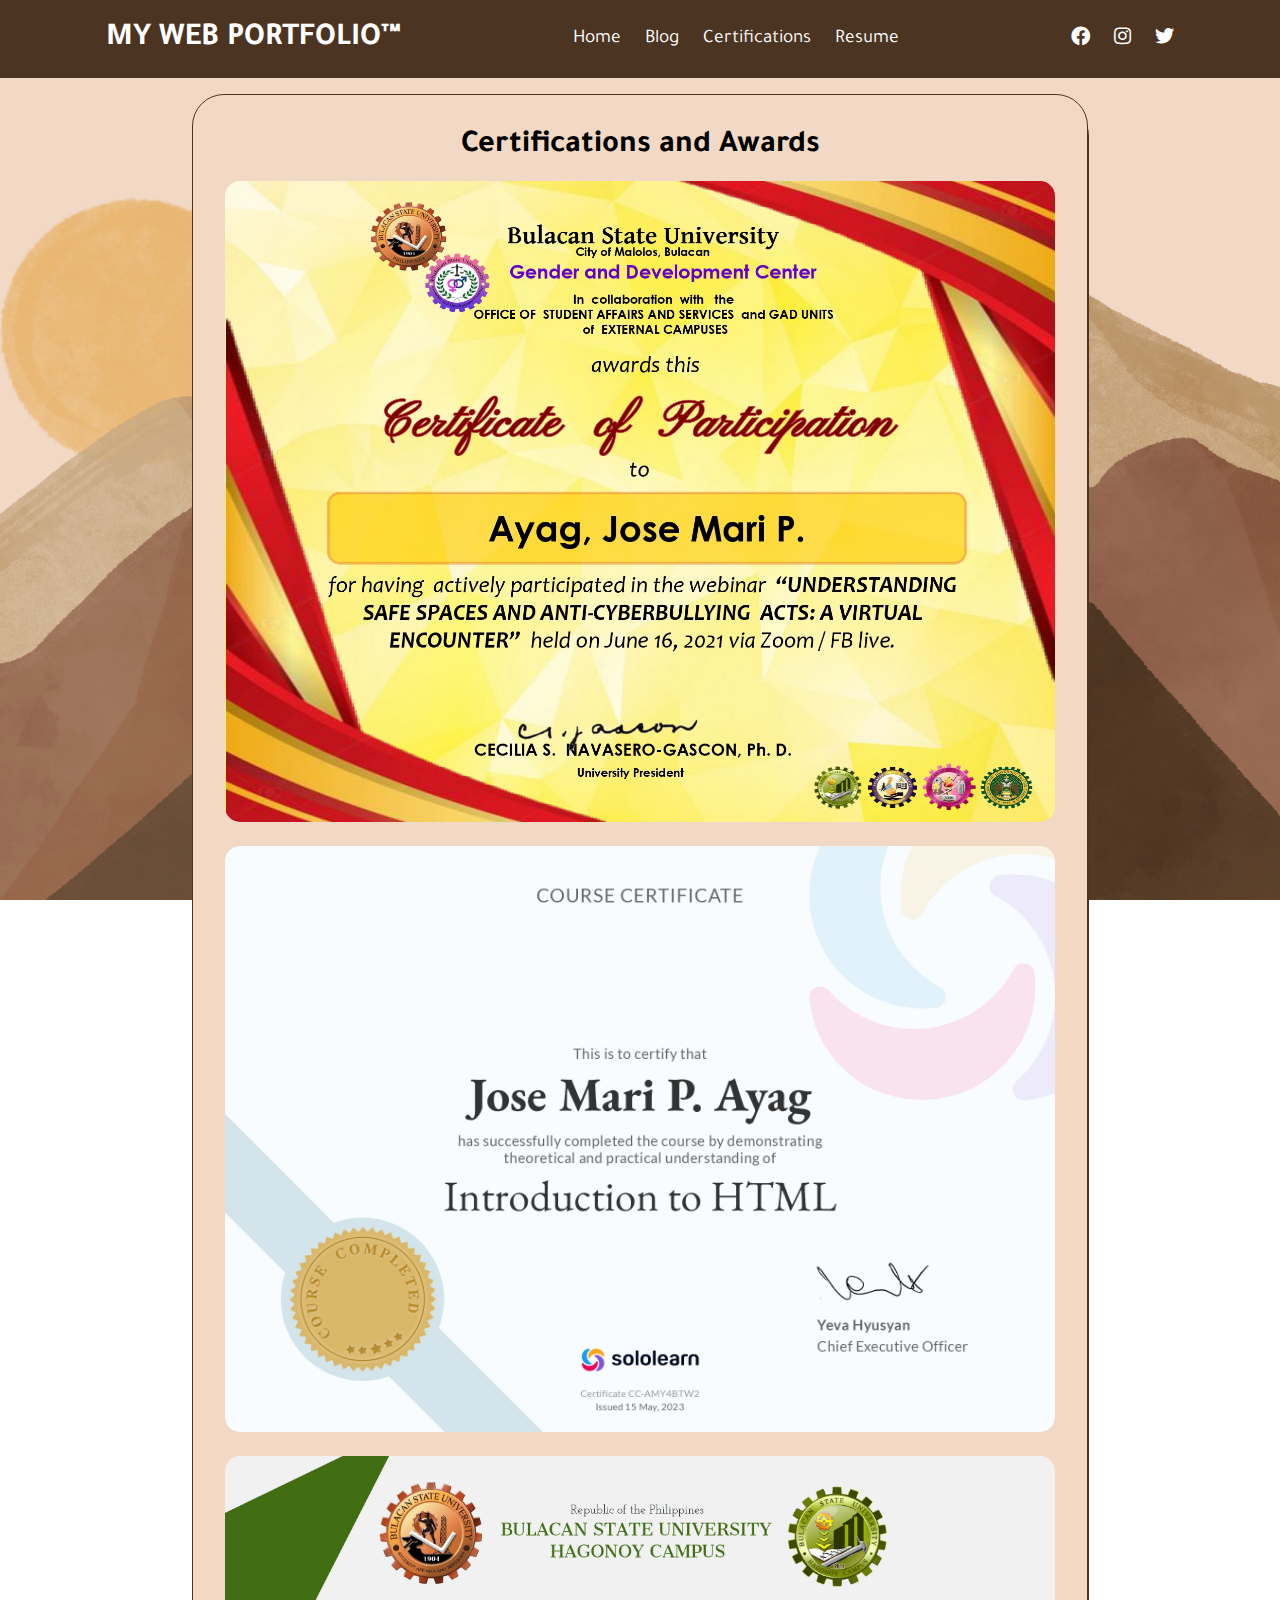
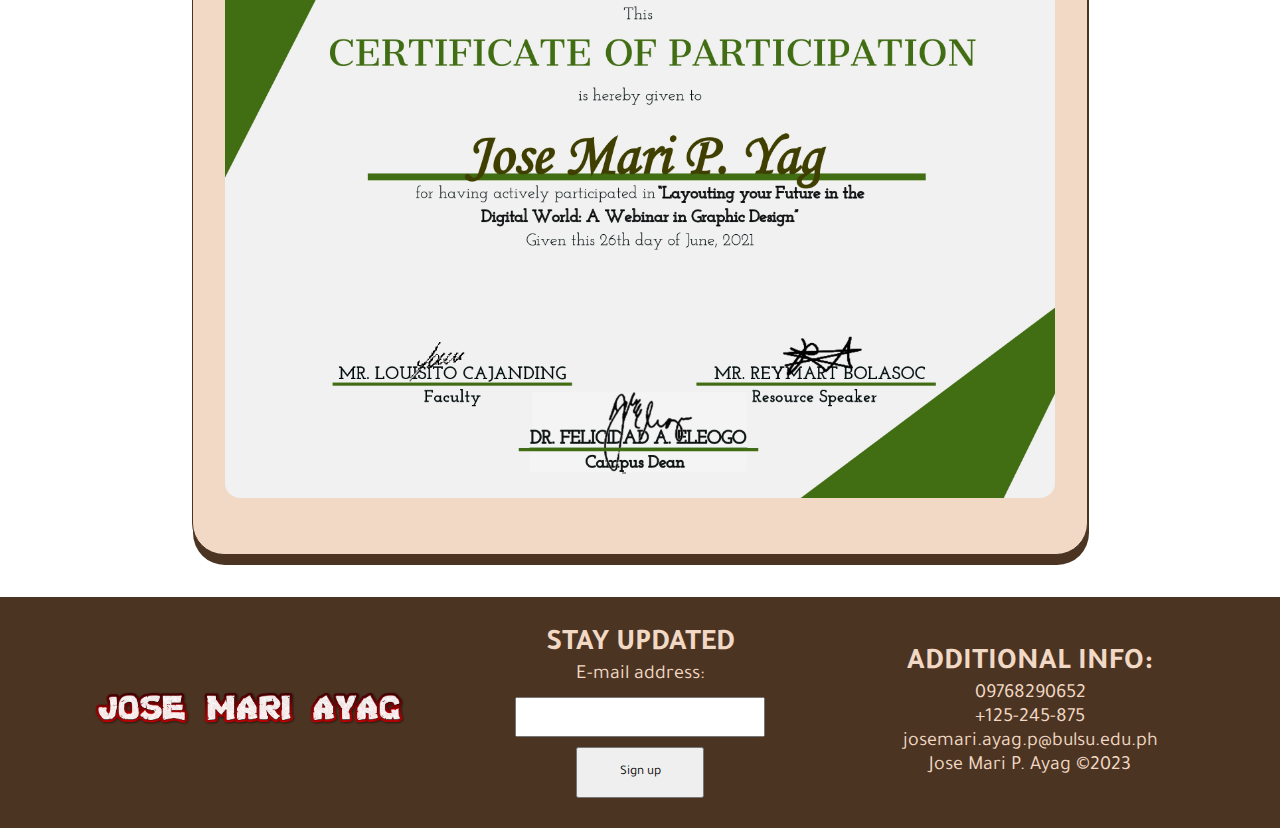
<file: certification.html>
<!DOCTYPE html>
<html lang="en" dir="ltr">
  <head>
    <meta charset="utf-8">
    <title>certifications and awards</title>
    <link rel="stylesheet" href="style.css">
    <link rel="stylesheet" href="https://cdnjs.cloudflare.com/ajax/libs/font-awesome/5.15.3/css/all.min.css">
    <meta name="viewport" content="width=device-width, initial-scale=1">
  </head>
  <body>
    <div class="navbar">
      <h1>MY WEB PORTFOLIO™</h1>
      <div class="center">
        <a href="index.html">Home</a>
        <a href="blog.html">Blog</a>
        <a href="certification.html">Certifications</a>
        <a href="resume.html">Resume</a>
      </div>
      <div class="right">
        <a href="https://www.facebook.com/" target="_blank">
          <i class="fab fa-facebook"></i>
        </a>
        <a href="https://www.instagram.com/" target="_blank">
          <i class="fab fa-instagram"></i>
        </a>
        <a href="https://twitter.com/home" target="_blank">
          <i class="fab fa-twitter"></i>
        </a>
      </div>
    </div>
    <div class="main">
      <div class="cert-container">
        <h1>Certifications and Awards</h1>
        <img src="images/cert2.jpg" class="cert-image">
        <img src="images/cert3.jpg" class="cert-image">
        <img src="images/cert1.jpg" class="cert-image">
      </div>
    </div>
    <section class="footer">
      <div class="box-container">
        <div class="box">
          <img src="images/name.png" class="name-image">
        </div>
        <div class="box">
          <h1>Stay updated</h1>
          <p>E-mail address:</p>
          <form>
            <input type="email" class="text-container" id="email" name="email">
          </form>
          <button type="submit" class="btn1">Sign up</button>
        </div>
        <div class="box">
          <h1>additional info: </h1>
          <p>09768290652 </p>
          <p>+125-245-875 </p>
          <p>josemari.ayag.p@bulsu.edu.ph</p>
          <p>Jose Mari P. Ayag ©2023</p>
        </div>
    </section>
  </body>
  <script src="effect.js"></script>
</html>
</file>
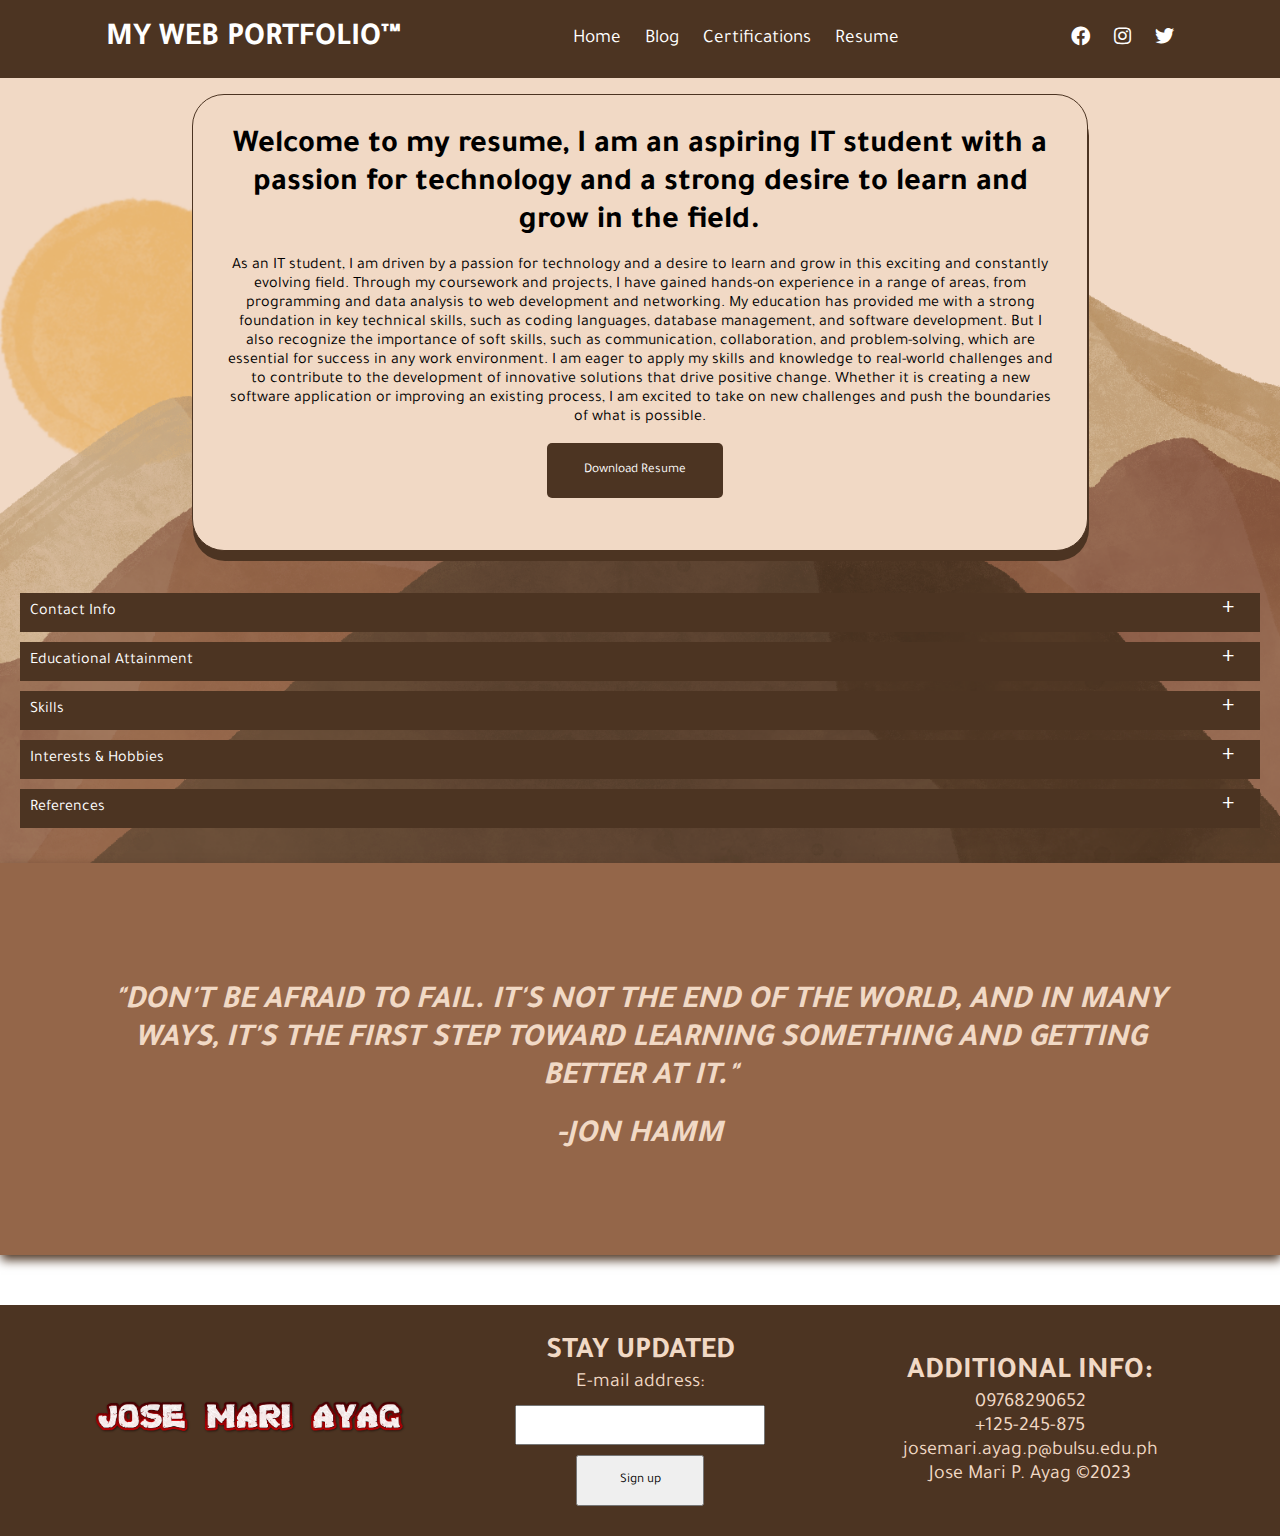
<file: resume.html>
<!DOCTYPE html>
<html lang="en" dir="ltr">
  <head>
    <meta charset="utf-8">
    <title>portfolio</title>
    <link rel="stylesheet" href="style.css">
    <link rel="stylesheet" href="https://cdnjs.cloudflare.com/ajax/libs/font-awesome/5.15.3/css/all.min.css">
    <meta name="viewport" content="width=device-width, initial-scale=1">
  </head>
  <body>
    <div class="navbar">
      <h1>MY WEB PORTFOLIO™</h1>
      <div class="center">
        <a href="index.html">Home</a>
        <a href="blog.html">Blog</a>
        <a href="certification.html">Certifications</a>
        <a href="resume.html">Resume</a>
      </div>
      <div class="right">
        <a href="https://www.facebook.com/" target="_blank">
          <i class="fab fa-facebook"></i>
        </a>
        <a href="https://www.instagram.com/" target="_blank">
          <i class="fab fa-instagram"></i>
        </a>
        <a href="https://twitter.com/home" target="_blank">
          <i class="fab fa-twitter"></i>
        </a>
      </div>
    </div>
    <div class="main">
      <div class="cert-container">
        <h1>Welcome to my resume, I am an aspiring IT student with a passion for technology and a strong desire to learn and grow in the field.</h1>
        <p>As an IT student, I am driven by a passion for technology and a desire to learn and grow in this exciting and constantly evolving field. Through my coursework and projects, I have gained hands-on experience in a range of areas, from programming and data analysis to web development and networking. My education has provided me with a strong foundation in key technical skills, such as coding languages, database management, and software development. But I also recognize the importance of soft skills, such as communication, collaboration, and problem-solving, which are essential for success in any work environment. I am eager to apply my skills and knowledge to real-world challenges and to contribute to the development of innovative solutions that drive positive change. Whether it is creating a new software application or improving an existing process, I am excited to take on new challenges and push the boundaries of what is possible.</p>
        <a href="Jose's resume.pdf" download>
          <button class="btn">Download Resume</button>
        </a>
      </div>
    </div>
    <div class="accordion">
      <div class="contentBx">
        <div class="label">Contact Info</div>
        <div class="content">
          <p>Age: 20 years old</p>
          <p>Birthdate: April 15,2002</p>
          <p>Address: Zulueta st. Sto. Rosario Malolos, Bulacan</p>
          <p>Contact no: 0947 602 2183</p>
          <p>Student e-mail: josemari.ayag.p@bulsu.edu.ph</p>
          <p>Personal e-mail: ayagjosemari@gmail.com</p>
        </div>
      </div>
      <div class="contentBx">
        <div class="label">Educational Attainment</div>
        <div class="content">
          <p>City of Malolos Integrated School - Sto. Rosario</p>
          <p>La Consolacion University Philippines</p>
          <p>Bulacan State University - Hagonoy Campus</p>
        </div>
      </div>
      <div class="contentBx">
        <div class="label">Skills</div>
        <div class="content">
          <p>My extensive knowledge and hands-on experience in programming languages such as C++, HTML, CSS, Java, JavaScript, PHP, and MySQL allow me to confidently tackle complex software development projects and create robust web solutions. Whether it's designing and implementing innovative algorithms, building dynamic user interfaces, or optimizing database performance, I possess the skills and expertise to deliver high-quality results. With a strong attention to detail, excellent problem-solving abilities, and a passion for staying up-to-date with the latest technologies and trends, I am committed to continuously improving my programming skills and providing value to any team or organization I work with.</p>
        </div>
      </div>
      <div class="contentBx">
        <div class="label">Interests & Hobbies</div>
        <div class="content">
          <p>In my free time, I enjoy a variety of activities such as playing badminton, watching movies, playing video games, listening to music, indulging in coding projects, and exploring my creativity through digital art.</p>
        </div>
      </div>
      <div class="contentBx">
        <div class="label">References</div>
        <div class="content">
          <p>Mary Jane Ayag - 0913 987 0231</p>
          <p>Franz Mikhail Torres - 0923 976 1240</p>
          <p>Emmanuel Bautista - 0973 176 2097</p>
        </div>
      </div>
      <div class="qoute-container">
        <h1>"Don't be afraid to fail. It's not the end of the world, and in many ways, it's the first step toward learning something and getting better at it." </h1>
        <h1>-jon hamm</h1>
      </div>
    </div>
    <section class="footer">
      <div class="box-container">
        <div class="box">
          <img src="images/name.png" class="name-image">
        </div>
        <div class="box">
          <h1>Stay updated</h1>
          <p>E-mail address:</p>
          <form>
            <input type="email" class="text-container" id="email" name="email">
          </form>
          <button type="submit" class="btn1">Sign up</button>
        </div>
        <div class="box">
          <h1>additional info: </h1>
          <p>09768290652 </p>
          <p>+125-245-875 </p>
          <p>josemari.ayag.p@bulsu.edu.ph</p>
          <p>Jose Mari P. Ayag ©2023</p>
        </div>
    </section>
    <script>
      const accordion = document.getElementsByClassName('contentBx');
      for (let i = 0; i < accordion.length; i++) {
        accordion[i].addEventListener('click', function() {
          this.classList.toggle('active');
        })
      }
    </script>
    <script src="effect.js"></script>
  </body>
</html>
</file>
<file: style.css>
@import url("https://fonts.googleapis.com/css2?family=Tajawal:wght@200;300;400;500;700;800;900&display=swap");
*{
  font-family: "Tajawal", sans-serif;
  margin: 0px;
  padding: 0px;
  box-sizing: border-box;
  scroll-behavior: smooth;
}

body{
  background-image: url(images/background.png);
  background-size: cover;
  background-position: center;
  background-attachment: fixed;
  height: 100vh;
}
.navbar{
  background-color: #4c3422;
  display: flex;
  justify-content: space-around;
  align-items: center;
  padding: 20px;
  flex-wrap: wrap;
  row-gap: 1rem;
}
.navbar a, .navbar h1{
  color: white;
  text-decoration: none;
  flex-wrap: wrap;
  text-align: center;
  transition: 0.6s ease;
}
.navbar a:hover{
  font-size: larger;
}
.center, .right{
  display: flex;
  gap: 1.5rem;
  font-size: 1.2rem;
  flex-wrap: wrap;
  justify-content: center;
}

::-webkit-scrollbar {
  width: 10px;
}

/* Track */
::-webkit-scrollbar-track {
  background: #f1f1f1;
}

/* Handle */
::-webkit-scrollbar-thumb {
  background: #4c3422;
}
::-webkit-scrollbar-thumb:hover {
  background: #8B5C41;
}

.name-image{
  height: 100%;
  width: 350px;
  padding: 1rem;
}
.my-image{
  height: 450px;
  width: 300px;
  border-radius: 300px;
  margin-top: 20px;
}
.cert-container{
  border: 1px solid #4c3422;
  border-radius: 2rem;
  background-color: #f1d9c5;
  box-shadow: 1px 10px #4c3422;
  text-align: center;
  padding: 2rem;
  margin-bottom: 2rem;
  width: 70%;
}
.cert-container p{
  margin-bottom: 15px;
}
.cert-container h1{
  margin-bottom: 1rem;
}
.main{
  display: flex;
  justify-content: center;
  flex-direction: column;
  align-items: center;
  margin-top: 1rem;
}

.cert-image{
  width: 100%;
  margin-bottom: 1rem;
  border-radius: 15px;
}
.container{
  background-color: #f1d9c5;
  box-shadow: 1px 5px 10px #4c3422;
  margin-top: 35px;
  margin-bottom: 50px;
  text-align: center;
  padding: 1.5rem;
}
.container p{
  margin: 20px 20px 20px 20px
}
.container h1{
  margin-top: 20px;
  text-transform: uppercase;
  padding: 10px;
}

.qoute-container{
  background-color: #946649;
  margin-top: 35px;
  margin-left: auto;
  margin-right: auto;
  margin-bottom: 50px;
  text-align: center;
  padding: 100px;
  font-style: italic;
  color:  #f1d9c5;
    box-shadow: 1px 5px 10px #4c3422;
}
.qoute-container p{
  margin-top: 20px;
  margin-left: 20px;
  margin-right: 20px;
  margin-bottom: 20px;
}
.qoute-container h1{
  margin-top: 20px;
  text-transform: uppercase;
}
.btn{
  background-color: #4c3422;
  color: white;
  border-radius: 5px;
  border: none;
  padding: 19px 32px;
  text-align: center;
  margin-right: 10px;
  margin-bottom: 20px;
  width: 11rem;
  transition: background 0.5s ease;

}
.btn1{
  padding: 15px;
  width: 8rem;
  cursor: pointer;
}
.btn:hover{
  cursor: pointer;
  background-color: white;
  color: #4c3422;
}
::-moz-selection { /* Code for Firefox */
  color: #4c3422;
  background: #BE976E;
}

::selection {
  color: #4c3422;
  background: #BE976E;
}
.footer {
  background-color: #4c3422;
  color: #f1d9c5;
  font-size: 14px;
  text-align: center;
}

.box-container {
  display: flex;
  flex-wrap: wrap;
  justify-content: center;
  align-items: center;
  margin-top: 10px;
  padding: 30px;
  column-gap: 1.5rem;
}

.box {
  flex-basis: 30%;
  text-align: center;
}

.box h1 {
  color: #f1d9c5;
  font-size: 30px;
  text-transform: uppercase;
}

.box p {
  margin: 0;
  padding: 0;
  font-size: 20px;

}

.accordion .contentBx{
  position: relative;
  margin: 10px 20px;
  color: black;
}
.accordion .contentBx .label{
  position: relative;
  padding: 10px;
  background: #4c3422;
  cursor: pointer;
  color: white;
  transition: 0.5s ease;
}

.text-container {
   width: 250px;
   height: 40px;
   margin-bottom: 10px;
   margin-top: 10px;
}
.accordion .contentBx .label:hover{
  border-style: solid;
  background: #f1d9c5;
  color: #4c3422;
}
.accordion .contentBx .label::before{
  content: '+';
  position: absolute;
  top: 5%;
  right: 20px;
  transform: translate(-50%);
  font-size: 1.5em;
}
.accordion .contentBx.active .label::before{
  content: '_';
}
.accordion .contentBx .content{
  position: relative;
  height: 0;
  background: #f1d9c5;
  transition: 0.5s;
  overflow: hidden;
  overflow-y: auto;
  border: 0px solid #4c3422;
}
.accordion .contentBx.active .content{
  height: 200px;
  padding: 10px;
  border: 2px solid #4c3422;
}
.contentBx p{
  padding: 10px;
}
.qoute-container, .cert-container, .container, .accordion{
  opacity: 0;
  transition: opacity 0.5s;
}
@media screen and (max-width: 800px) {
  .cert-container{
    width: 90%;
  }
  .navbar{
    flex-direction: column;
  }
}
</file>
